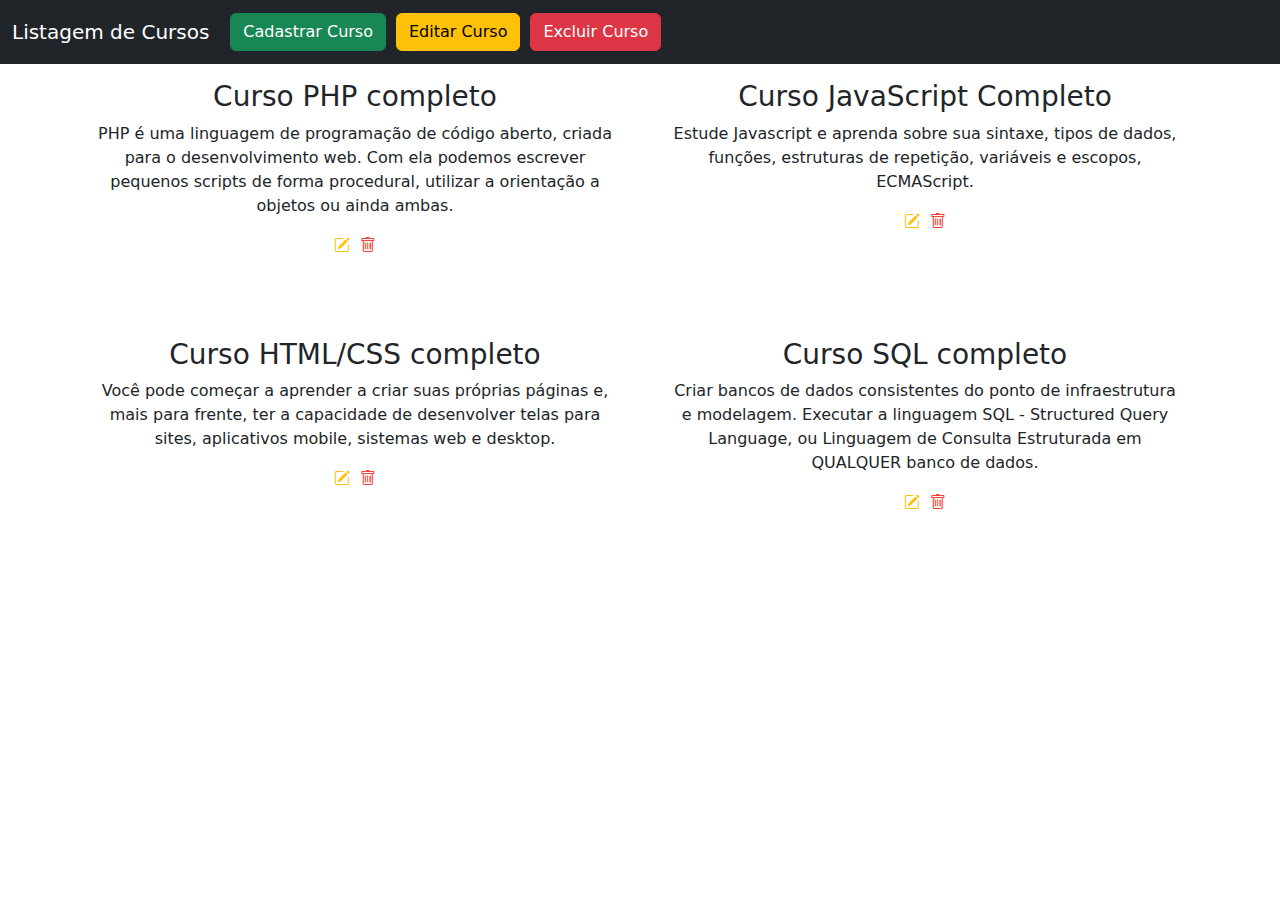
<file: index.html>
<!DOCTYPE html>
<html lang="pt-br">
<head>
    <meta charset="UTF-8">
    <meta name="viewport" content="width=device-width, initial-scale=1.0">
    <link rel="stylesheet" href="assets/css/style.css">
    <title>Listagem de Cursos</title>
    <link href="https://cdn.jsdelivr.net/npm/bootstrap@5.3.3/dist/css/bootstrap.min.css" rel="stylesheet" 
    integrity="sha384-QWTKZyjpPEjISv5WaRU9OFeRpok6YctnYmDr5pNlyT2bRjXh0JMhjY6hW+ALEwIH" crossorigin="anonymous">
    <link rel="stylesheet" href="https://cdn.jsdelivr.net/npm/bootstrap-icons@1.11.3/font/bootstrap-icons.min.css">

    <link rel="shortcut icon" type="imagex/png" href="./assets/images/list.svg">
</head>

<body>
    <!-- Cabeçalho -->
    <nav class="navbar navbar-expand-lg navbar-dark bg-dark">
        <div class="container-fluid">
          <a class="navbar-brand" href="index.html">Listagem de Cursos</a>
          <button class="navbar-toggler" type="button" data-bs-toggle="collapse" data-bs-target="#navbarNavDarkDropdown" aria-controls="navbarNavDarkDropdown" aria-expanded="false" aria-label="Toggle navigation">
            <span class="navbar-toggler-icon"></span>
          </button>
          <div class="collapse navbar-collapse" id="navbarNavDarkDropdown">
            <a href="cadastro.html"><button type="button" class="btn btn-success">Cadastrar Curso</button></a>
            <a href="edicao.html"><button type="button" class="btn btn-warning">Editar Curso</button></a>
            <a href="exclusao.html"><button type="button" class="btn btn-danger">Excluir Curso</button></a>


          </div>
        </div>
      </nav>
    <!-- Cursos -->
    <div class="container overflow-hidden text-center">
        <div class="row gy-5">
            <div class="col-6">
                <div class="p-3"><h3>Curso PHP completo</h3>
                    <p>PHP é uma linguagem de programação de código aberto, criada para o desenvolvimento web. Com ela podemos escrever pequenos scripts de forma procedural, utilizar a orientação a objetos ou ainda ambas.</p>
                    <a href="edicao.html" class="edit"><i class="bi bi-pencil-square"></i></a>
                    <a href="" class="delete" onclick="exclusao()"><i class="bi bi-trash"></i></a>
                </div>
            </div>
            <div class="col-6">
                <div class="p-3"> <h3>Curso JavaScript Completo</h3>
                    <p>Estude Javascript e aprenda sobre sua sintaxe, tipos de dados, funções, estruturas de repetição, variáveis e escopos, ECMAScript. </p>
                    <a href="edicao.html" class="edit"><i class="bi bi-pencil-square"></i></a>
                    <a href="" class="delete" onclick="exclusao()"><i class="bi bi-trash"></i></a>
                </div>
            </div>
            <div class="col-6">
                <div class="p-3"><h3>Curso HTML/CSS completo</h3>
                    <p>Você pode começar a aprender a criar suas próprias páginas e, mais para frente, ter a capacidade de desenvolver telas para sites, aplicativos mobile, sistemas web e desktop.</p>
                    <a href="edicao.html" class="edit"><i class="bi bi-pencil-square"></i></a>
                    <a href="" class="delete" onclick="exclusao()"><i class="bi bi-trash"></i></a>
                </div>
            </div>
            <div class="col-6">
                <div class="p-3">
                    <h3>Curso SQL completo</h3>
                    <p>Criar bancos de dados consistentes do ponto de infraestrutura e modelagem. Executar a linguagem SQL - Structured Query Language, ou Linguagem de Consulta Estruturada em QUALQUER banco de dados.</p>
                    <a href="edicao.html" class="edit"><i class="bi bi-pencil-square"></i></a>
                    <a href="" class="delete" onclick="exclusao()"><i class="bi bi-trash"></i></a>
                </div>  
            </div>
        </div>
    </div>
</body>
<script src="./assets/javascript/script.js"></script>
</html>
</file>
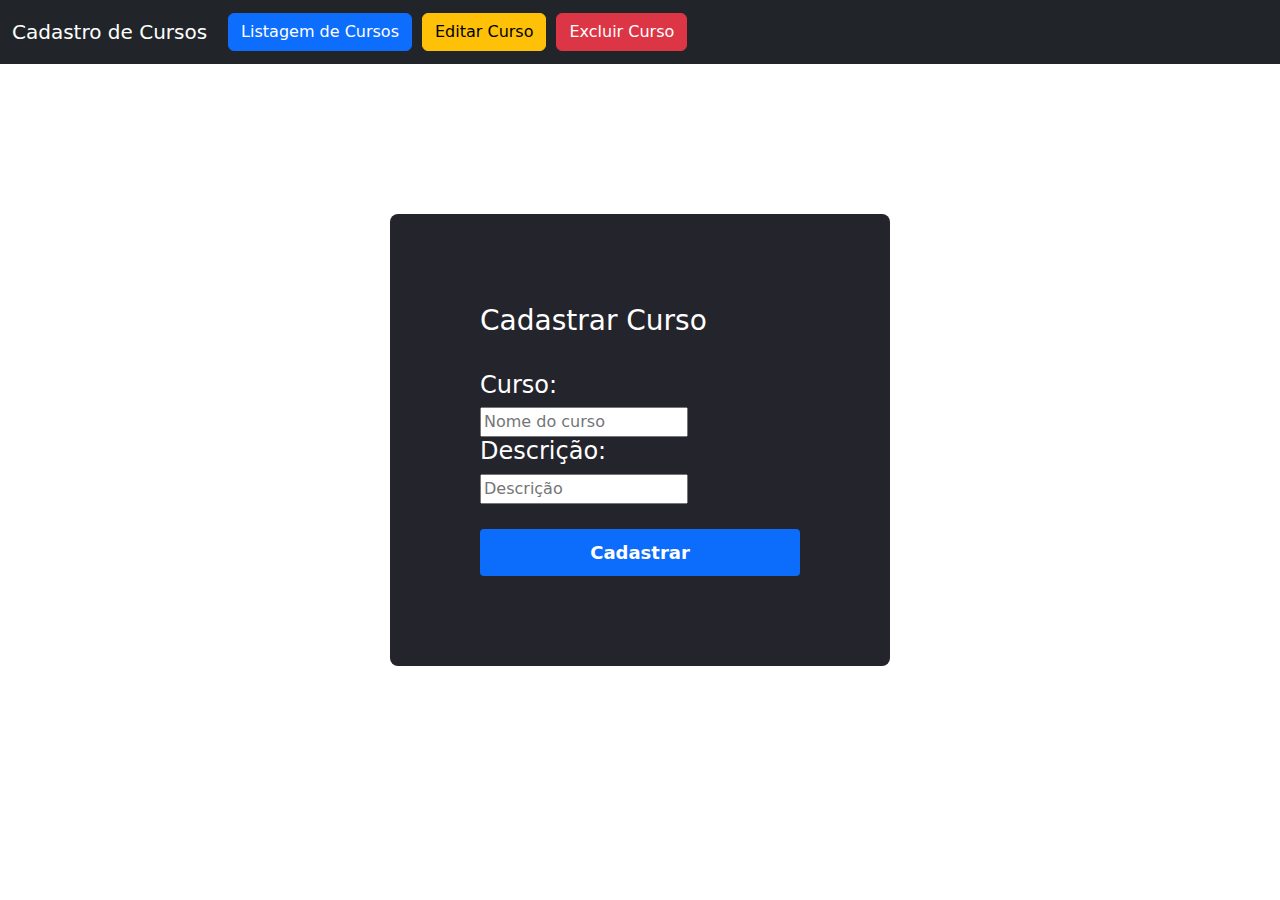
<file: cadastro.html>
<!DOCTYPE html>
<html lang="pt-br">
<head>
    <meta charset="UTF-8">
    <meta name="viewport" content="width=device-width, initial-scale=1.0">
    <link rel="stylesheet" href="assets/css/style.css">
    <title>Cadastro de Curso</title>
    <link href="https://cdn.jsdelivr.net/npm/bootstrap@5.3.3/dist/css/bootstrap.min.css" rel="stylesheet" 
    integrity="sha384-QWTKZyjpPEjISv5WaRU9OFeRpok6YctnYmDr5pNlyT2bRjXh0JMhjY6hW+ALEwIH" crossorigin="anonymous">

    <link rel="shortcut icon" type="imagex/png" href="./assets/images/register.svg">
</head>
<body>
    <!-- Cabeçalho -->
    <nav class="navbar navbar-expand-lg navbar-dark bg-dark">
        <div class="container-fluid">
          <a class="navbar-brand" href="cadastro.html">Cadastro de Cursos</a>
          <button class="navbar-toggler" type="button" data-bs-toggle="collapse" data-bs-target="#navbarNavDarkDropdown" aria-controls="navbarNavDarkDropdown" aria-expanded="false" aria-label="Toggle navigation">
            <span class="navbar-toggler-icon"></span>
          </button>
          <div class="collapse navbar-collapse" id="navbarNavDarkDropdown">
            <a href="index.html"><button type="button" class="btn btn-primary">Listagem de Cursos</button></a>
            <a href="edicao.html"><button type="button" class="btn btn-warning">Editar Curso</button></a>
            <a href="exclusao.html"><button type="button" class="btn btn-danger">Excluir Curso</button></a>
          </div>
        </div>
    </nav>
    <p></p>

    <!-- Cadastrar Curso -->
    <main class="containerFuncoes">
        <div class="funcao">
            <h3>Cadastrar Curso</h3>
            <form>
                <h4>Curso: </h4>
                <input type="text" id="nome-curso" placeholder="Nome do curso">
                <h4>Descrição: </h4>
                <input type="text" id="descricao-curso"  placeholder="Descrição">
            </form>   
            <button id="botao" onclick="cadastrarCurso()">Cadastrar</button>
        </div>    
    </main>
</body>
<script src="./assets/javascript/script.js"></script>
</html>
</file>
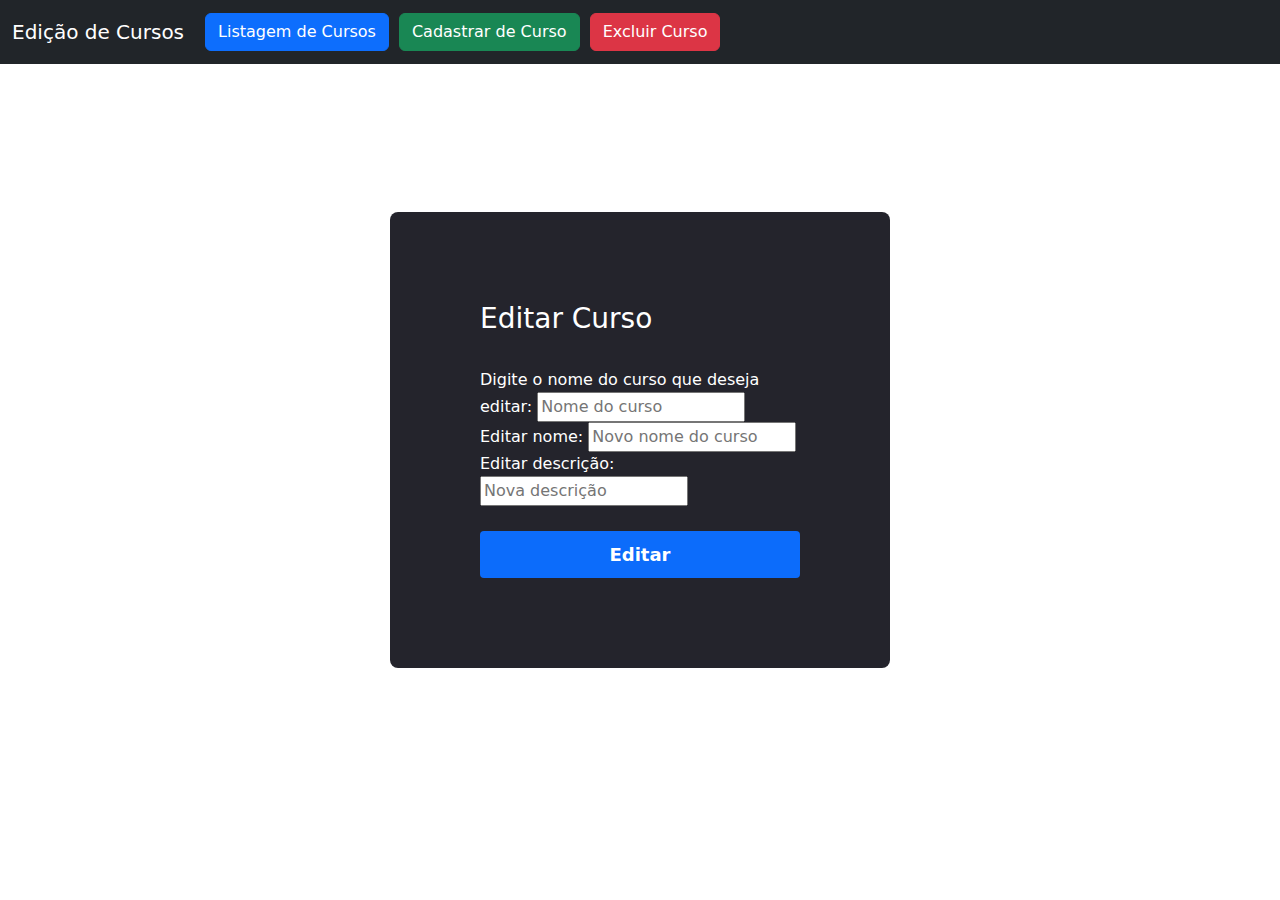
<file: edicao.html>
<!DOCTYPE html>
<html lang="pt-br">
<head>
    <meta charset="UTF-8">
    <meta name="viewport" content="width=device-width, initial-scale=1.0">
    <link rel="stylesheet" href="assets/css/style.css">
    <title>Edição de Cursos</title>
    <link href="https://cdn.jsdelivr.net/npm/bootstrap@5.3.3/dist/css/bootstrap.min.css" rel="stylesheet" 
    integrity="sha384-QWTKZyjpPEjISv5WaRU9OFeRpok6YctnYmDr5pNlyT2bRjXh0JMhjY6hW+ALEwIH" crossorigin="anonymous">

    <link rel="shortcut icon" type="imagex/png" href="./assets/images/edit.svg">
</head>
<body>
    <!-- Cabeçalho -->
    <nav class="navbar navbar-expand-lg navbar-dark bg-dark">
        <div class="container-fluid">
          <a class="navbar-brand" href="edicao.html">Edição de Cursos</a>
          <button class="navbar-toggler" type="button" data-bs-toggle="collapse" data-bs-target="#navbarNavDarkDropdown" aria-controls="navbarNavDarkDropdown" aria-expanded="false" aria-label="Toggle navigation">
            <span class="navbar-toggler-icon"></span>
          </button>
          <div class="collapse navbar-collapse" id="navbarNavDarkDropdown">
            <a href="index.html"><button type="button" class="btn btn-primary">Listagem de Cursos</button></a>
            <a href="cadastro.html"><button type="button" class="btn btn-success">Cadastrar de Curso</button></a>
            <a href="exclusao.html"><button type="button" class="btn btn-danger">Excluir Curso</button></a>


          </div>
        </div>
    </nav>
    <p></p>

    <!-- Editar Curso -->
    <main class="containerFuncoes">
      <div class="funcao">
          <h3>Editar Curso</h3>
          <form>
              Digite o nome do curso que deseja editar: 
              <input type="text" id="nome-curso" placeholder="Nome do curso">
              <br>
              Editar nome: 
              <input type="text" id="novo-nome-curso" placeholder="Novo nome do curso">
              <br>
              Editar descrição:
              <input type="text" placeholder="Nova descrição">
          </form> 
          <button id="botao" onclick="editarCurso()">Editar</button>
      </div>
  </main>
</body>
<script src="./assets/javascript/script.js"></script>
</html>
</file>
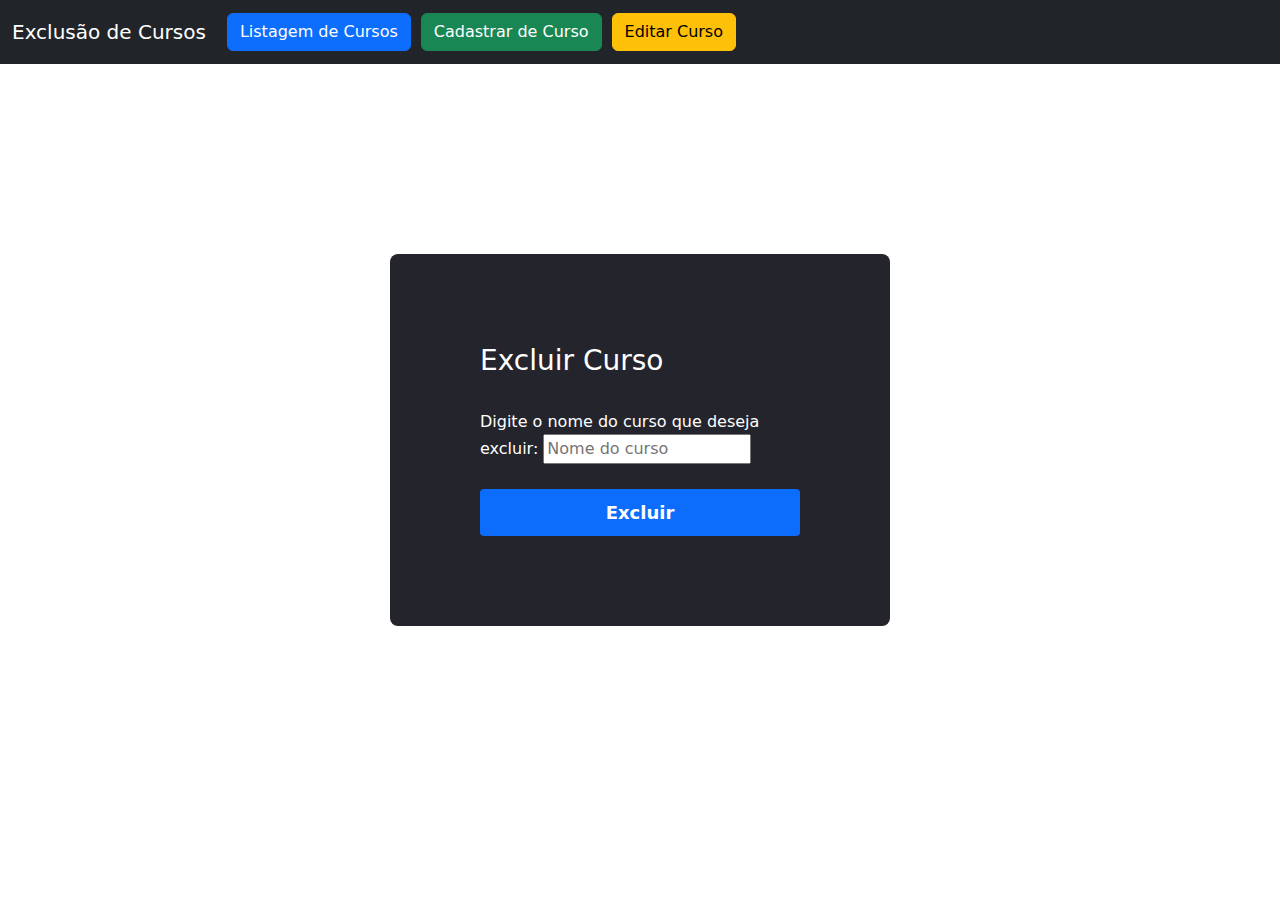
<file: exclusao.html>
<!DOCTYPE html>
<html lang="pt-br">
<head>
    <meta charset="UTF-8">
    <meta name="viewport" content="width=device-width, initial-scale=1.0">
    <link rel="stylesheet" href="assets/css/style.css">
    <title>Exclusão de Cursos</title>
    <link href="https://cdn.jsdelivr.net/npm/bootstrap@5.3.3/dist/css/bootstrap.min.css" rel="stylesheet" 
    integrity="sha384-QWTKZyjpPEjISv5WaRU9OFeRpok6YctnYmDr5pNlyT2bRjXh0JMhjY6hW+ALEwIH" crossorigin="anonymous">

    <link rel="shortcut icon" type="imagex/png" href="./assets/images/trash.svg">
</head>
<body>
    <!-- Cabeçalho -->
    <nav class="navbar navbar-expand-lg navbar-dark bg-dark">
        <div class="container-fluid">
          <a class="navbar-brand" href="exclusao.html">Exclusão de Cursos</a>
          <button class="navbar-toggler" type="button" data-bs-toggle="collapse" data-bs-target="#navbarNavDarkDropdown" aria-controls="navbarNavDarkDropdown" aria-expanded="false" aria-label="Toggle navigation">
            <span class="navbar-toggler-icon"></span>
          </button>
          <div class="collapse navbar-collapse" id="navbarNavDarkDropdown">
            <a href="index.html"><button type="button" class="btn btn-primary">Listagem de Cursos</button></a>
            <a href="cadastro.html"><button type="button" class="btn btn-success">Cadastrar de Curso</button></a>
            <a href="edicao.html"><button type="button" class="btn btn-warning">Editar Curso</button></a>


          </div>
        </div>
    </nav>
    <p></p>

    <!-- Excluir Curso -->
    <main class="containerFuncoes">
      <div class="funcao">
          <h3>Excluir Curso</h3>
          <form>
              Digite o nome do curso que deseja excluir: 
              <input type="text" id="nome-curso" placeholder="Nome do curso">
          </form> 
          <button id="botao" onclick="excluirCurso()">Excluir</button>
      </div>
  </main>
</body>
<script src="./assets/javascript/script.js"></script>

</html>
</file>
<file: assets/css/style.css>
.containerFuncoes {
    width: 100%;
    height: 80vh;
    display: flex;
    align-items: center;
    justify-content: center;
    background: #fff;
    color: #fff;
}

.funcao {
    background-color: #24242c;
    padding: 90px;
    border-radius: 8px;
    box-shadow: 10px 10px 1o=0px rgba(0,0,0,0.323);
    display: flex;
    flex-direction: column;
    gap: 25px;
    width: 500px;
}
#descricao-curso {  
    resize: vertical; 
}
#botao {
    background: #0c6cfb;
    border: none;
    padding: 10px;
    color: #fff;
    font-weight: bold;
    font-size: 18px;
    border-radius: 4px;
    cursor: pointer;
}

.edit {
    color: #FFC107;
    padding: 2px;
    width: 50px;
}

.delete {
    color: #F44336;
    padding: 2px;
}

.btn {
    margin: 5px;
}
</file>
